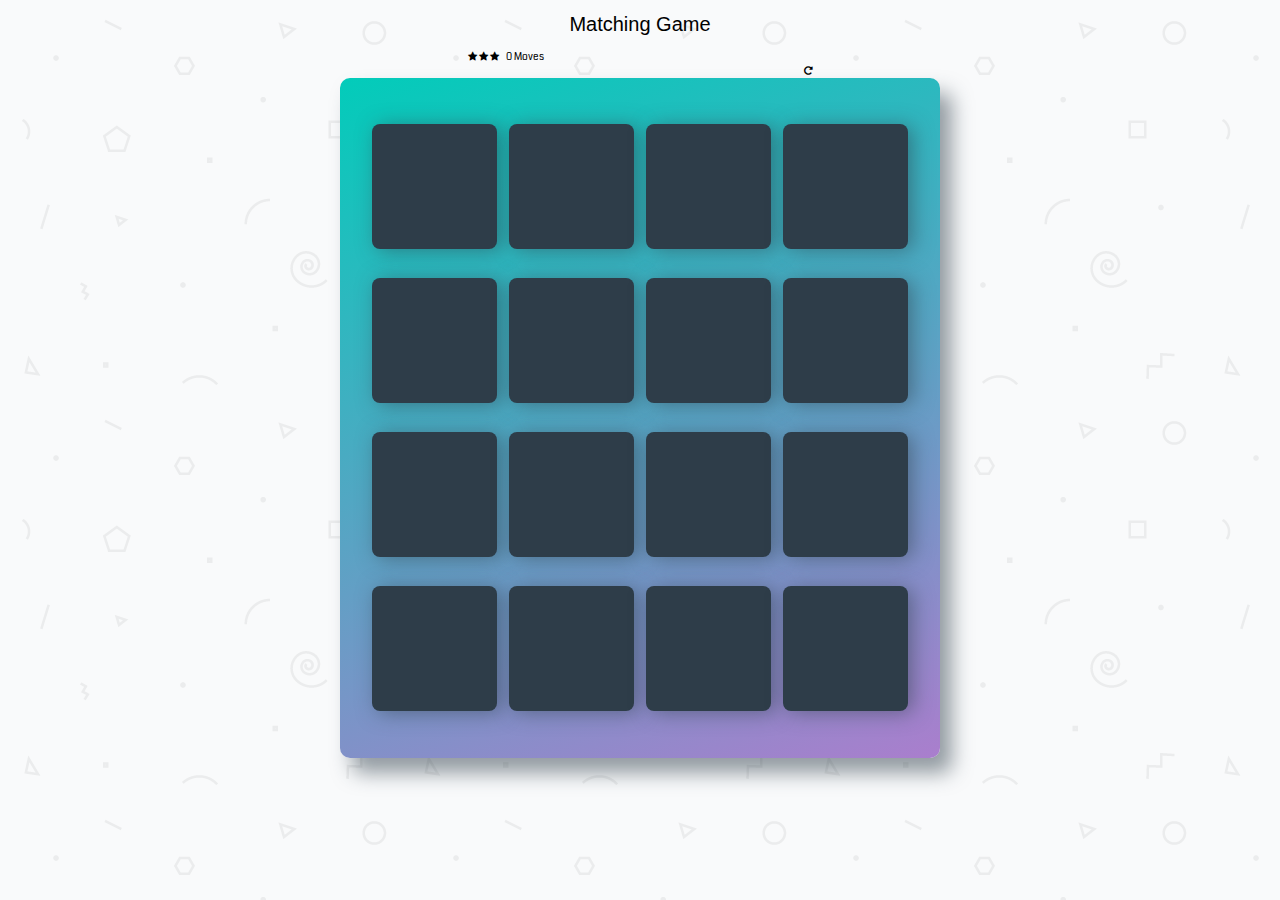
<file: fend-project-memory-game/index.html>
<!doctype html>
<html lang="en">

<head>
    <meta charset="utf-8">
    <meta name="viewport" content="width=device-width, initial-scale=1">
    <title>Matching Game</title>
    <meta name="description" content="">
    <link rel="stylesheet prefetch" href="https://maxcdn.bootstrapcdn.com/font-awesome/4.6.1/css/font-awesome.min.css">
    <link rel="stylesheet prefetch" href="https://fonts.googleapis.com/css?family=Coda">
    <link rel="stylesheet" href="css/app.css">
</head>

<body>

    <div class="container">
        <header>
            <h1>Matching Game</h1>
        </header>

        <section class="score-panel">
            <ul class="stars">
                <li><i class="fa fa-star"></i>
                </li>
                <li><i class="fa fa-star"></i>
                </li>
                <li><i class="fa fa-star"></i></li>
            </ul>

            <span class="moves">0</span> Moves

            <div class="timer"></div>

            <div class="restart">
                <i class="fa fa-repeat"></i>
            </div>
        </section>

        <ul class="deck">

        </ul>
        <div class="modal">
            <div class="modal-content">

                <h2>Congratulations!</h2>
                <p>Game Stats:</p>
                <p> Total moves: <span id="FinalMoveCount"> </span></p>
                <p>Total Time: <span id="finishTime"></span></p>
                <p>Rating: <span id="starRating"></span> </p>
                <button id="playAgain">Play Again</button>
                <button id="close">Close</button>
            </div>
        </div>
    </div>

    <script src="js/app.js"></script>
</body>

</html>
</file>
<file: fend-project-memory-game/css/app.css>
html {
    box-sizing: border-box;
}

*,
*::before,
*::after {
    box-sizing: inherit;
}

html,
body {
    width: 100%;
    height: 100%;
    margin: 0;
    padding: 0;
}

body {
    background: #ffffff url('../img/geometry2.png');
    /* Background pattern from Subtle Patterns */
    font-family: 'Coda', cursive;
}

.container {
    display: flex;
    justify-content: center;
    align-items: center;
    flex-direction: column;
}

h1 {
    font-family: 'Open Sans', sans-serif;
    font-weight: 300;
}


/*
 * Styles for the deck of cards
 */

.deck {
    width: 660px;
    min-height: 680px;
    background: linear-gradient(160deg, #02ccba 0%, #aa7ecd 100%);
    padding: 32px;
    border-radius: 10px;
    box-shadow: 12px 15px 20px 0 rgba(46, 61, 73, 0.5);
    display: flex;
    flex-wrap: wrap;
    justify-content: space-between;
    align-items: center;
    margin: 0 0 3em;
}

.deck .card {
    height: 125px;
    width: 125px;
    background: #2e3d49;
    font-size: 0;
    color: #ffffff;
    border-radius: 8px;
    cursor: pointer;
    display: flex;
    justify-content: center;
    align-items: center;
    box-shadow: 5px 2px 20px 0 rgba(46, 61, 73, 0.5);
}

.deck .card.open {
    transform: rotateY(0);
    background: #02b3e4;
    cursor: default;
    pointer-events: none;
}

.deck .card.show {
    font-size: 33px;
    pointer-events: none;
}

.deck .card.match {
    cursor: default;
    background: #02ccba;
    font-size: 33px;
    pointer-events: none;
}


/*
 * Styles for the Score Panel
 */

.score-panel {
    text-align: left;
    width: 345px;
    margin-bottom: 10px;
}

.score-panel .stars {
    margin: 0;
    padding: 0;
    display: inline-block;
    margin: 0 5px 0 0;
}

.score-panel .stars li {
    list-style: none;
    display: inline-block;
}

.score-panel .restart {
    float: right;
    cursor: pointer;
}

.modal {
    display: none;
    position: fixed;
    left: 25;
    top: 15;
    overflow: auto;
    background-color: #aa7ecd;
    width: 100%;
    height: 100%;
    text-align: center;
    float: right;
}

.modal-show {
    visibility: visible;
}


/*for small screens*/

@media (max-width: 400px) {
    .deck {
        width: 75%;
        min-height: 440px;
    }
    .deck .card {
        height: 2.7rem;
        width: 2.7rem;
    }
    .modal {
        width: 100%;
        height: 100%;
    }
}


/* for Tablets*/

@media screen and (min-width: 400px) and (max-width: 768px) {
    .deck {
        width: 660px;
        height: 680px;
    }
    .deck .card {
        height: 125px;
        width: 125px;
    }
    .modal {
        width: 100%;
        height: 100%;
        text-align: center;
    }
}


/*larger screens*/

@media screen and (min-width: 768px) {
    header {
        margin: 0px;
        font-size: 10px;
        font-weight: 300;
        padding: 0px;
        border: 0px;
    }
    .score-panel {
        margin: 0px;
        font-size: 10px;
    }
    .container {
        font-size: 2em;
    }
    .deck {
        width: 600px;
        height: 575px;
    }
}
</file>
